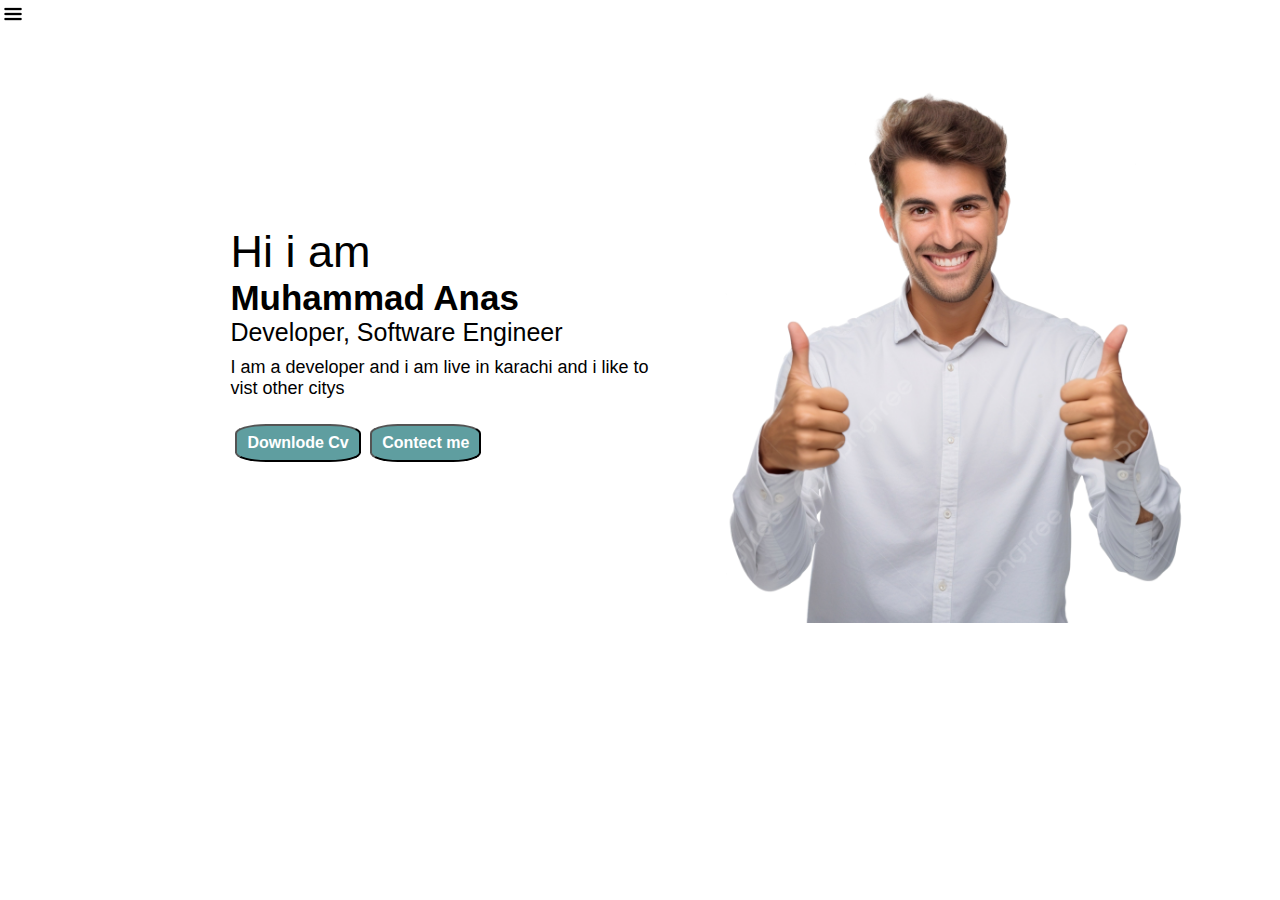
<file: index.html>
<!DOCTYPE html>
<html lang="en">
<head>
    <meta charset="UTF-8">
    <meta name="viewport" content="width=device-width, initial-scale=1.0">
    <title>Document</title>
    <link rel="stylesheet" href="style.css">
</head>
<body>
    <div class="containar">
        <div  class="sideBar sideBarGo">
            <nav>
                <ul>
                    <li><a href="index.html">Home</a></li>
                    <li><a href="intro.html">My intro</a></li>
                    <li><a href="services.html">Services</a></li>
                    <li><a href="blog.html">Blog</a></li>
                    <li><a href="contact.html">Contect me</a></li>
                </ul>
            </nav>
        </div>
        <div class="main">
            <div class="hamburger">
                <img class="ham" src="Hamburger_icon.svg.png" width="20px" >
                <img class="cross" src="cross-23.png" width="23px" >
            </div>
            <!-- <img class="cross" src="cross-23.png" width="23px" > -->
            <div class="infoContainer">
                <div class="devInfo">
                    <div class="hello">Hi i am </div>
                    <div class="name">Muhammad Anas</div>
                    <div class="about">Developer, Software Engineer</div>
                    <div class="moreAbout">I am a developer and i am live in karachi and i like to vist other citys</div>
                    <div class="button">
                        <a href="fake CV.pdf" target="_blank"><button class="btn-smr">Downlode Cv</button></a>
                        <a href="/contact.html"><button class="btn-smr">Contect me</button></a>
                    </div>
                </div>
                <div class="devPic">
                    <img src="dev.png" alt="muhammad-anas">
                </div>
            </div>
        </div>
    </div>
    <script src="logic.js"></script>
</body>
</html>
</file>
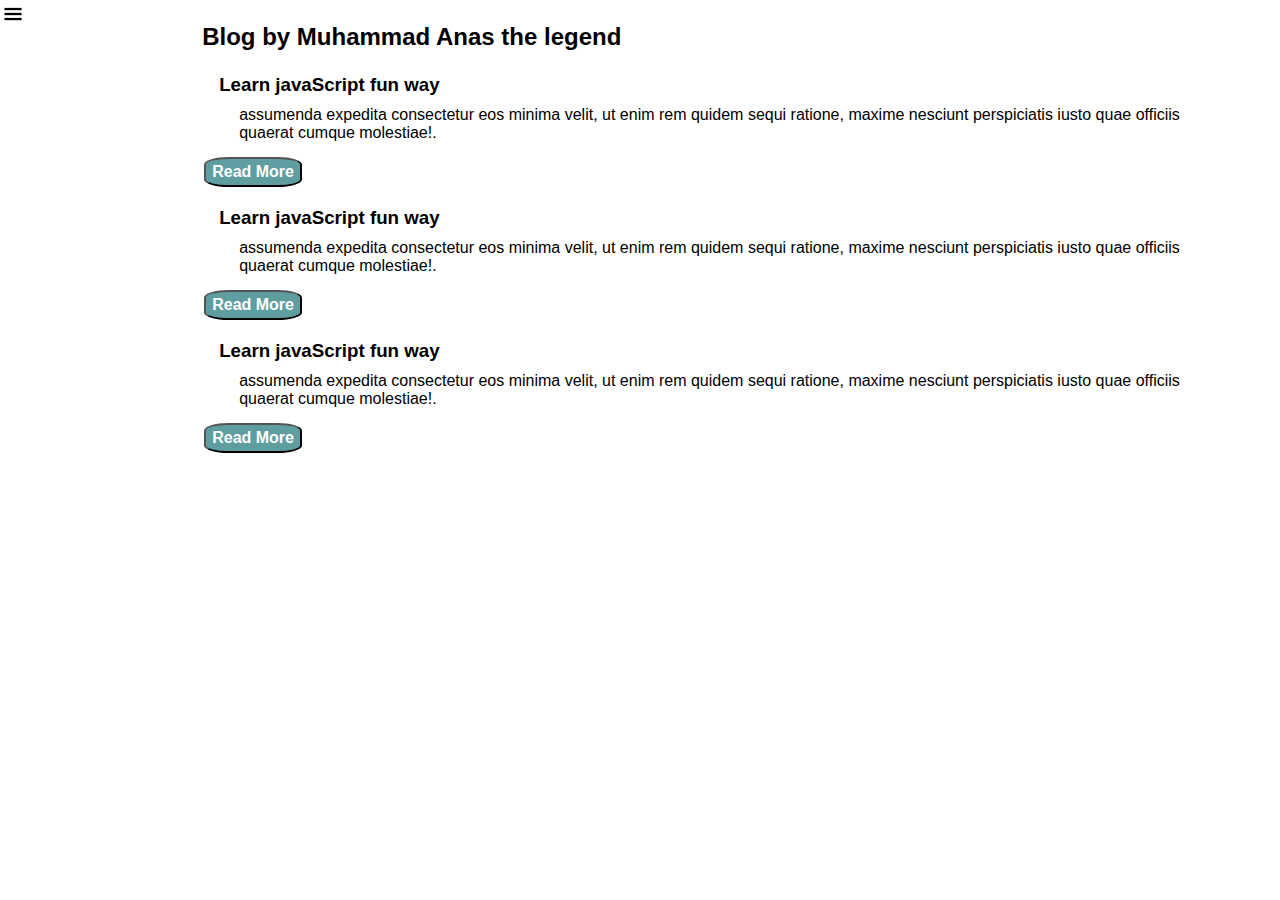
<file: blog.html>
<!DOCTYPE html>
<html lang="en">
<head>
    <meta charset="UTF-8">
    <meta name="viewport" content="width=device-width, initial-scale=1.0">
    <title>Document</title>
    <link rel="stylesheet" href="style.css">
</head>
<body>
    <div class="containar">
        <div  class="sideBar sideBarGo">
            <nav>
                <ul>
                    <li><a href="/">Home</a></li>
                    <li><a href="/intro.html">My intro</a></li>
                    <li><a href="/services.html">Services</a></li>
                    <li><a href="/blog.html">Blog</a></li>
                    <li><a href="/contact.html">Contect me</a></li>
                </ul>
            </nav>
        </div>
        <div class="main">
            <div class="hamburger">
            <img class="ham" src="Hamburger_icon.svg.png" width="20px" >
            <img class="cross" src="cross-23.png" width="23px" >
            </div>
            
            <div class="blogInfo">
                <h2>Blog by Muhammad Anas the legend</h2>
                <div class="blogItem">
                    <h3>Learn javaScript fun way</h3>
                    <div class="visibleContent">
                        <p> assumenda expedita consectetur eos minima velit, ut enim rem quidem sequi ratione, maxime nesciunt perspiciatis iusto quae officiis quaerat cumque molestiae!.</p>
                    </div>
                    <div class="hideContent">
                        <p>Lorem ipsum dolor sit amet consectetur adipisicing elit. Vel ipsam iure eligendi eaque voluptatum necessitatibus est quam nesciunt dolorem ad! Itaque quia assumenda debitis doloremque amet sit exercitationem iusto aut?
                        Nam, nobis? Distinctio repellat cum voluptatum ex provident. Magnam alias reiciendis harum voluptatem omnis sit fuga, sapiente cupiditate sed, nobis eos nesciunt aut voluptatibus placeat vitae non repudiandae commodi magni.</p>
                    </div>
                    <button class="readbtn">Read More</button>
                </div>


                <div class="blogItem">
                    <h3>Learn javaScript fun way</h3>
                    <div class="visibleContent">
                        <p> assumenda expedita consectetur eos minima velit, ut enim rem quidem sequi ratione, maxime nesciunt perspiciatis iusto quae officiis quaerat cumque molestiae!.</p>
                    </div>
                    <div class="hideContent">
                        <p>Lorem ipsum dolor sit amet consectetur adipisicing elit. Vel ipsam iure eligendi eaque voluptatum necessitatibus est quam nesciunt dolorem ad! Itaque quia assumenda debitis doloremque amet sit exercitationem iusto aut?
                        Nam, nobis? Distinctio repellat cum voluptatum ex provident. Magnam alias reiciendis harum voluptatem omnis sit fuga, sapiente cupiditate sed, nobis eos nesciunt aut voluptatibus placeat vitae non repudiandae commodi magni.</p>
                    </div>
                    <button class="readbtn">Read More</button>
                </div>


                <div class="blogItem">
                    <h3>Learn javaScript fun way</h3>
                    <div class="visibleContent">
                        <p> assumenda expedita consectetur eos minima velit, ut enim rem quidem sequi ratione, maxime nesciunt perspiciatis iusto quae officiis quaerat cumque molestiae!.</p>
                    </div>
                    <div class="hideContent">
                        <p>Lorem ipsum dolor sit amet consectetur adipisicing elit. Vel ipsam iure eligendi eaque voluptatum necessitatibus est quam nesciunt dolorem ad! Itaque quia assumenda debitis doloremque amet sit exercitationem iusto aut?
                        Nam, nobis? Distinctio repellat cum voluptatum ex provident. Magnam alias reiciendis harum voluptatem omnis sit fuga, sapiente cupiditate sed, nobis eos nesciunt aut voluptatibus placeat vitae non repudiandae commodi magni.</p>
                    </div>
                    <button class="readbtn">Read More</button>
                </div>
            </div>
        </div>
    </div>
    <script src="logic.js"></script>
</body>
</html>
</file>
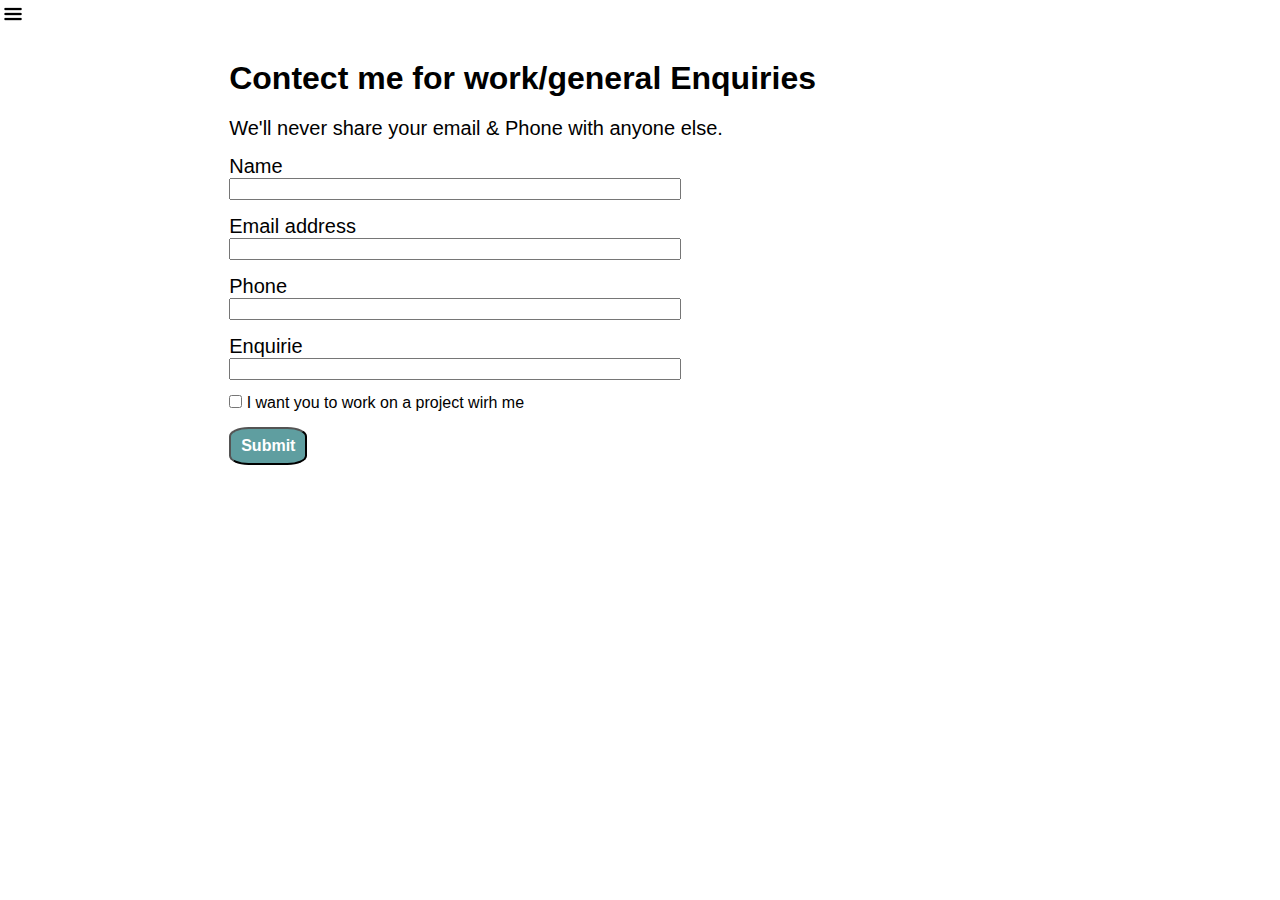
<file: contact.html>
<!DOCTYPE html>
<html lang="en">

<head>
  <meta charset="UTF-8" />
  <meta name="viewport" content="width=device-width, initial-scale=1.0" />
  <title>Document</title>
  <link rel="stylesheet" href="style.css" />
</head>

<body>
  <div class="containar">
    <div  class="sideBar sideBarGo">
      <nav>
          <ul>
              <li><a href="/">Home</a></li>
              <li><a href="/intro.html">My intro</a></li>
              <li><a href="/services.html">Services</a></li>
              <li><a href="/blog.html">Blog</a></li>
              <li><a href="/contact.html">Contect me</a></li>
          </ul>
      </nav>
  </div>
    <div class="main">
      <div class="hamburger">
        <img class="ham" src="Hamburger_icon.svg.png" width="20px" />
        <img class="cross" src="cross-23.png" width="23px" />
      </div>
      <div class="contactInfo">
        <h1>Contect me for work/general Enquiries</h1>
        <form>
          <div class="mb-3">
            <div id="emailHelp" class="form-text">
              We'll never share your email & Phone with anyone else.
            </div>
            <label for="clientPhone" class="form-label">Name</label>
            <input type="Name" class="form-control" id="clientPhone" />
          </div>
          <div class="mb-3">
            <label for="clientEmail" class="form-label">Email address</label>
            <input type="email" class="form-control" id="clientEmail" aria-describedby="emailHelp" />
          </div>
          <div class="mb-3">
            <label for="clientPhone" class="form-label">Phone</label>
            <input type="phone" class="form-control" id="clientPhone" />
          </div>
          <div class="mb-3">
            <label for="clientPhone" class="form-label">Enquirie</label>
            <input type="text" class="form-control" id="clientPhone" />
          </div>
          <div class="mb-3 form-check">
            <input type="checkbox" class="form-check-input" id="isClient" />
            <label class="form-check-label" for="isClient">I want you to work on a project wirh me</label>
          </div>
          <button type="submit" class="btn btn-primary">Submit</button>
        </form>
      </div>
    </div>
  </div>
  <script src="logic.js"></script>
</body>

</html>
</file>
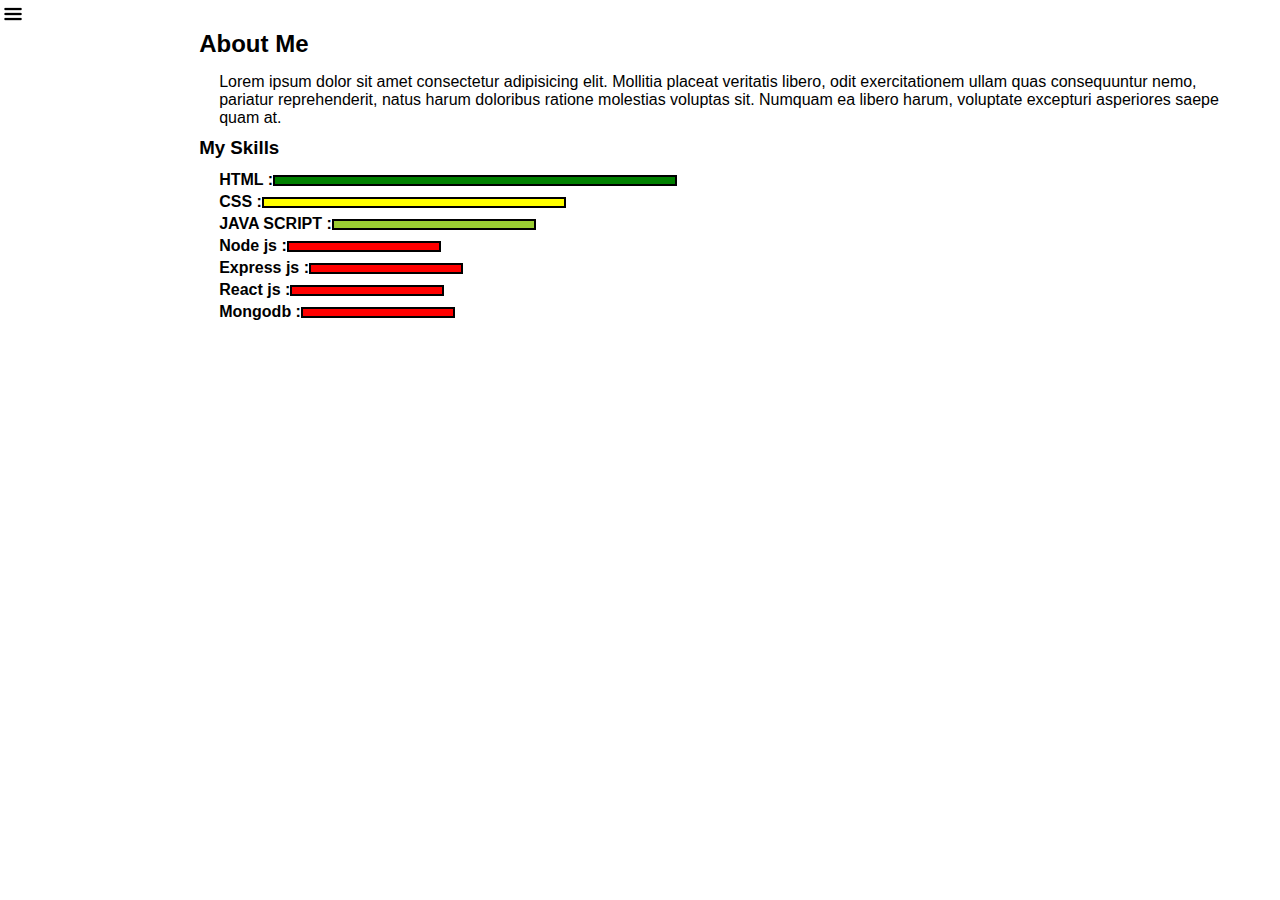
<file: intro.html>
<!DOCTYPE html>
<html lang="en">

<head>
    <meta charset="UTF-8" />
    <meta name="viewport" content="width=device-width, initial-scale=1.0" />
    <title>Document</title>
    <link rel="stylesheet" href="style.css" />
</head>

<body>
    <div class="containar">
        <div  class="sideBar sideBarGo">
            <nav>
                <ul>
                    <li><a href="/">Home</a></li>
                    <li><a href="/intro.html">My intro</a></li>
                    <li><a href="/services.html">Services</a></li>
                    <li><a href="/blog.html">Blog</a></li>
                    <li><a href="/contact.html">Contect me</a></li>
                </ul>
            </nav>
        </div>
        <div class="main">
            <div class="hamburger">
            <img class="ham" src="Hamburger_icon.svg.png" width="20px" >
            <img class="cross" src="cross-23.png" width="23px" >
            </div>
            <h2>About Me</h2>
            <p>
                Lorem ipsum dolor sit amet consectetur adipisicing elit. Mollitia
                placeat veritatis libero, odit exercitationem ullam quas consequuntur
                nemo, pariatur reprehenderit, natus harum doloribus ratione molestias
                voluptas sit. Numquam ea libero harum, voluptate excepturi asperiores
                saepe quam at.
            </p>
            <h3>My Skills</h3>
            <div class="skillContainer">
                <div class="skillsItem">HTML :<div class="skills hundred"></div></div>
                <div class="skillsItem">CSS :<div class="skills pcte"></div></div>
                <div class="skillsItem">JAVA SCRIPT :<div class="skills fifty"></div></div>
                <div class="skillsItem">Node js :<div class="skills t5"></div></div>
                <div class="skillsItem">Express js :<div class="skills t5"></div></div>
                <div class="skillsItem">React js :<div class="skills t5"></div></div>
                <div class="skillsItem">Mongodb :<div class="skills t5"></div></div>
            </div>
            <!-- //todo poroject list -->
             <div class="projectContainer">
                
             </div>
        </div>
    </div>
    <script src="logic.js"></script>
</body>
</html>
</file>
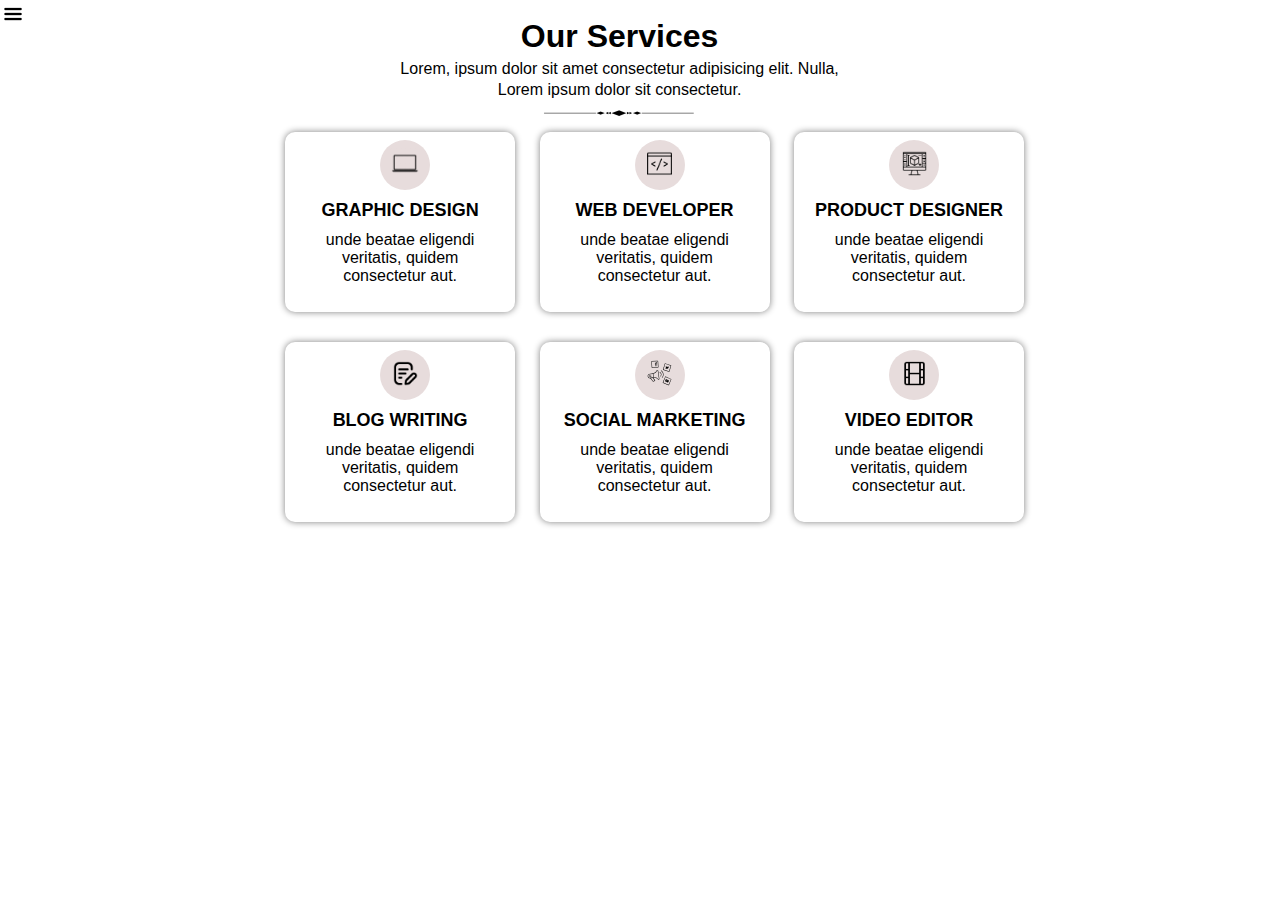
<file: services.html>
<!DOCTYPE html>
<html lang="en">
<head>
    <meta charset="UTF-8">
    <meta name="viewport" content="width=device-width, initial-scale=1.0">
    <title>Document</title>
    <link rel="stylesheet" href="style.css">
    <link rel="stylesheet" href="ser.css">
</head>
<body>
    <div class="containar">
        <div  class="sideBar sideBarGo">
            <nav>
                <ul>
                    <li><a href="/">Home</a></li>
                    <li><a href="/intro.html">My intro</a></li>
                    <li><a href="/services.html">Services</a></li>
                    <li><a href="/blog.html">Blog</a></li>
                    <li><a href="/contact.html">Contect me</a></li>
                </ul>
            </nav>
        </div>
        <div class="main">
            <div class="hamburger">
                <img class="ham" src="Hamburger_icon.svg.png" width="20px" >
                <img class="cross" src="cross-23.png" width="23px" >
            </div>
            <div class="main2">
                <div class="heading">
                    <h1>Our Services</h1>
                    <div>Lorem, ipsum dolor sit amet consectetur adipisicing elit. Nulla,</div>
                    <div>Lorem ipsum dolor sit  consectetur.</div>
                    <img src="pngtree-decorative-line-separator-black-lines-png-image_5687462.png" width="160px">
                </div>
                <div class="boxContainer">
                    <div class="box">
                        <div class="icon"><img src="Laptop_Computer-512.webp" width="30px"></div>
                        <div class="inside">GRAPHIC DESIGN</div>
                        <div class="innerPara"><p>unde beatae eligendi veritatis, quidem consectetur aut.</p></div>
                    </div>
                    <div class="box">
                        <div class="icon"><img src="code_4932.webp" width="25px"></div>
                        <div class="inside">WEB DEVELOPER</div>
                        <div class="innerPara"><p>unde beatae eligendi veritatis, quidem consectetur aut.</p></div>
                    </div>
                    <div class="box">
                        <div class="icon"><img src="ProductDesign-.webp" width="25px"></div>
                        <div class="inside">PRODUCT DESIGNER</div>
                        <div class="innerPara"><p>unde beatae eligendi veritatis, quidem consectetur aut.</p></div>
                    </div>
                </div>


                <div class="boxContainer">
                    <div class="box">
                        <div class="icon"><img src="writing_copywriting.webp" width="25px"></div>
                        <div class="inside">BLOG WRITING</div>
                        <div class="innerPara"><p>unde beatae eligendi veritatis, quidem consectetur aut.</p></div>
                    </div>
                    <div class="box">
                        <div class="icon"><img src="socila media.svg" width="25px"></div>
                        <div class="inside">SOCIAL MARKETING</div>
                        <div class="innerPara"><p>unde beatae eligendi veritatis, quidem consectetur aut.</p></div>
                    </div>
                    <div class="box">
                        <div class="icon"><img src="video.webp" width="25px"></div>
                        <div class="inside">VIDEO EDITOR</div>
                        <div class="innerPara"><p>unde beatae eligendi veritatis, quidem consectetur aut.</p></div>
                    </div>
                </div>
                
            </div>
        </div>        
    </div>
    <script src="logic.js"></script>
</body>
</html>
</file>
<file: style.css>
@import url('https://fonts.googleapis.com/css2?family=Noto+Sans:ital,wght@0,100..900;1,100..900&display=swap');

* {
    padding: 0;
    margin: 0;
    font-family: sans-serif;
}

.containar {
    display: flex;
}


.sideBar {
    background-color: rgb(232, 225, 225);
    width: 14vw;
    height: 100vh;
    transition: 0.3s ease-in-out
}

.sideBar nav {
    padding: 25px;
    font-size: 20px;
}


.sideBar nav li {
    list-style: none;
    padding: 14px 0;
}

.sideBar nav li a {
    text-decoration: none;
    color: black;
}

.main {
    /* background-color: aqua; */
    width: 86vw;
}

.infoContainer {
    width: 78vw;
    height: 62vh;
    /* background-color: blue; */
    margin: 65px auto;
    display: flex;
    justify-content: space-around;
}

.devPic img {
    height: 62vh;
}

.devInfo {
    display: flex;
    justify-content: center;
    flex-direction: column;
    font-family: "Noto Sans", sans-serif;
}

.hello {
    font-size: 45px;
}

.name {
    font-weight: bold;
    font-size: 35px;
}

.about {
    font-size: 25px;
}

.moreAbout {
    font-size: 18px;
    margin-top: 10px;
}

.btn-smr {
    margin-top: 25px;
    margin-left: 5px;
    padding: 8px 10px;
    border-radius: 25%;
    color: white;
    background-color: cadetblue;
    font-weight: bold;
    font-size: 16px;
    cursor: pointer;
}

.btn-smr:hover {
    color: cadetblue;
    background-color: white;
}

.ham{
    position: absolute;
    top: 4px;
    left: 3px;
    cursor: pointer;
}
.cross{
    position: absolute;
    top: 4px;
    left: 138px;
    cursor: pointer;
    display:none ;
    transition: 0.2s ease-in-out;
}
.sideBarGo{
    transform:translateX(-100%) ;
}

/* my intro */

.main h2 {
    margin: 0 20px;
    margin-top: 30px;
    margin-bottom: 15px;
}

.main h3 {
    margin: 10px 20px;
}

.main p {
    margin: 0 40px;
}
.skillContainer{
    padding: 0 40px;
    font-weight: bold;
}
.skills{
    width:280px ;
    height: 7px;
    background-color: black;
    border: 2px solid black;
}
.skillsItem{
    display: flex;
    align-items: center;
    padding: 2px 0;
}
.hundred{
    width: 400px;
    background-color: green;
}
.pcte{
    width: 300px;
    background-color: yellow;
}
.fifty{
    width: 200px ;
    background-color: yellowgreen;
}
.t5{
    width: 150px;
    background-color: red;
}



/* blog style */


.blogItem{
    margin: 20px;
    font-family: sans-serif;
}
.blogInfo h2{
    margin: 23px;
}
.blogItem button{
    
    margin-left: 5px;
    padding:4px 6px;
    border-radius: 25%;
    color: white;
    background-color:cadetblue ;
    font-weight: bold;
    font-size: 16px;
    cursor: pointer;
    margin-top: 15px;
}   

.blogItem button:hover{
    color: cadetblue;
    background-color:white;
}

.hideContent{
    display: none;
}

.hideContent p{
    transition: 1s ease-in-out;
}

/* contect me */

.contactInfo{
    padding: 0 50px;
    padding-top: 60px;
}


form{
    margin-top: 20px;
}

.form-text{
    font-size: 20px;
}

.form-label{
    display: block;
    margin-top: 15px;
    font-size: 20px;
    /* font-weight: bold; */
}

.form-check-input{
    margin-top: 15px;
    
}
.form-check-label{
    margin-top: 15px;
}

.btn-primary{
    margin-top: 15px;
    padding:8px 10px;
    border-radius: 25%;
    color: white;
    background-color:cadetblue ;
    font-weight: bold;
    font-size: 16px;
    cursor: pointer;
}
.btn-primary:hover{
    color: cadetblue;
    background-color:white;
}
.form-control{
    width: 35vw;
    height: 18px;
    outline: none;
    
}
</file>
<file: ser.css>
* {
    padding: 0;
    margin: 0;
    font-family: sans-serif;
}

.main{
    display: flex;
    justify-content: center;
}
.heading{
    display: flex;
    flex-direction: column;
    align-items: center;
    margin-right: 220px;
    margin-top: 18px;
}
.heading h1{
    margin-bottom: 5px;
}
.heading div{
    margin-bottom: 3px;
}
.heading img{
    position: absolute;
    margin-top: 50px;
}

.boxContainer{
    margin-right: 130px;
}

.box{
    height: 180px;
    width: 230px;
    display: inline-block;
    margin-top: 30px;
    margin-right: 20px;
    box-shadow: 0px 0px 7px gray;
    border-radius: 10px;
    background-color: white;
    text-align: center;
}

.icon{
    width:50px ;
    height: 50px;
    border-radius: 50%;
    background-color: rgb(231, 220, 220);
    text-align: center;
    align-content: center;
    margin-top: 8px;
    margin-left: 95px;
}

.inside{
    margin-top: 10px;
    font-size: 18px;
    font-weight: bold;
}

.innerPara{
    margin-top: 10px;
}

.box:hover{
    box-shadow: 0px 0px 20px gray;
    background-color: rgb(252, 247, 247);
}
</file>
